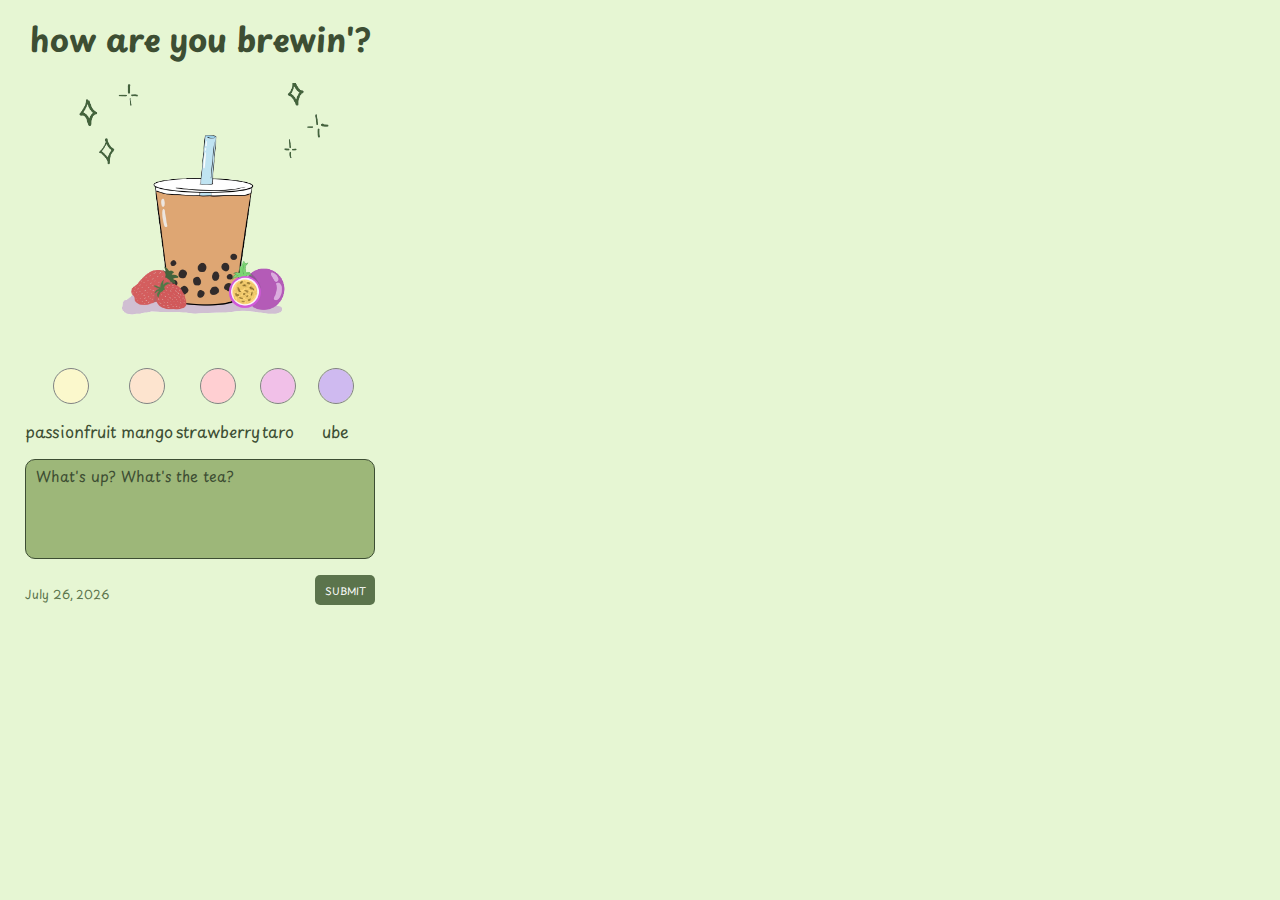
<file: index.html>
<html>
    <head>
        <link rel="stylesheet" href="styles.css">
        <script src='jquery-3.7.1.min.js'></script>
        <script src="index.js"></script>
    </head>
    <body>
        <h1> how are you brewin'? </h1>
        <div>
            <img class="boba_cup" id="boba_cup" src="img/sparkles.png"></img>
        </div>
        <div id="journal_form">
            <div class="mood_options" id="mood_options">
                <div class="opt_with_text">
                    <p class="happy-text">happy</p>
                    <span class="dot happy" id="happy"></span>
                    <p>passionfruit</p>
                </div>
                <div class="opt_with_text">
                    <p class="content-text">content</p>
                    <span class="dot content" id="content"></span>
                    <p>mango</p>
                </div>
                <div class="opt_with_text">
                    <p class="tired-text">tired</p>
                    <span class="dot tired" id="tired"></span>
                    <p>strawberry</p>
                </div>
                <div class="opt_with_text">
                    <p class="sad-text">sad</p>
                    <span class="dot sad" id="sad"></span>
                    <p>taro</p>
                </div>
                <div class="opt_with_text">
                    <p class="frustrated-text">frustrated</p>
                    <span class="dot frustrated" id="frustrated"></span>
                    <p>ube</p>
                </div>
            </div>
            <div>
                <form>
                    <div class="textarea-wrapper">
                        <textarea type="text" id="journal" name="journal" placeholder="What's up? What's the tea?"></textarea>
                    </div>
                </form>
                <button type="submit" class="submit-button" id="submit-button">SUBMIT</button>
                <span><p id="date"></p></span>
            </div>
        </div>
    </body>
</html>
</file>
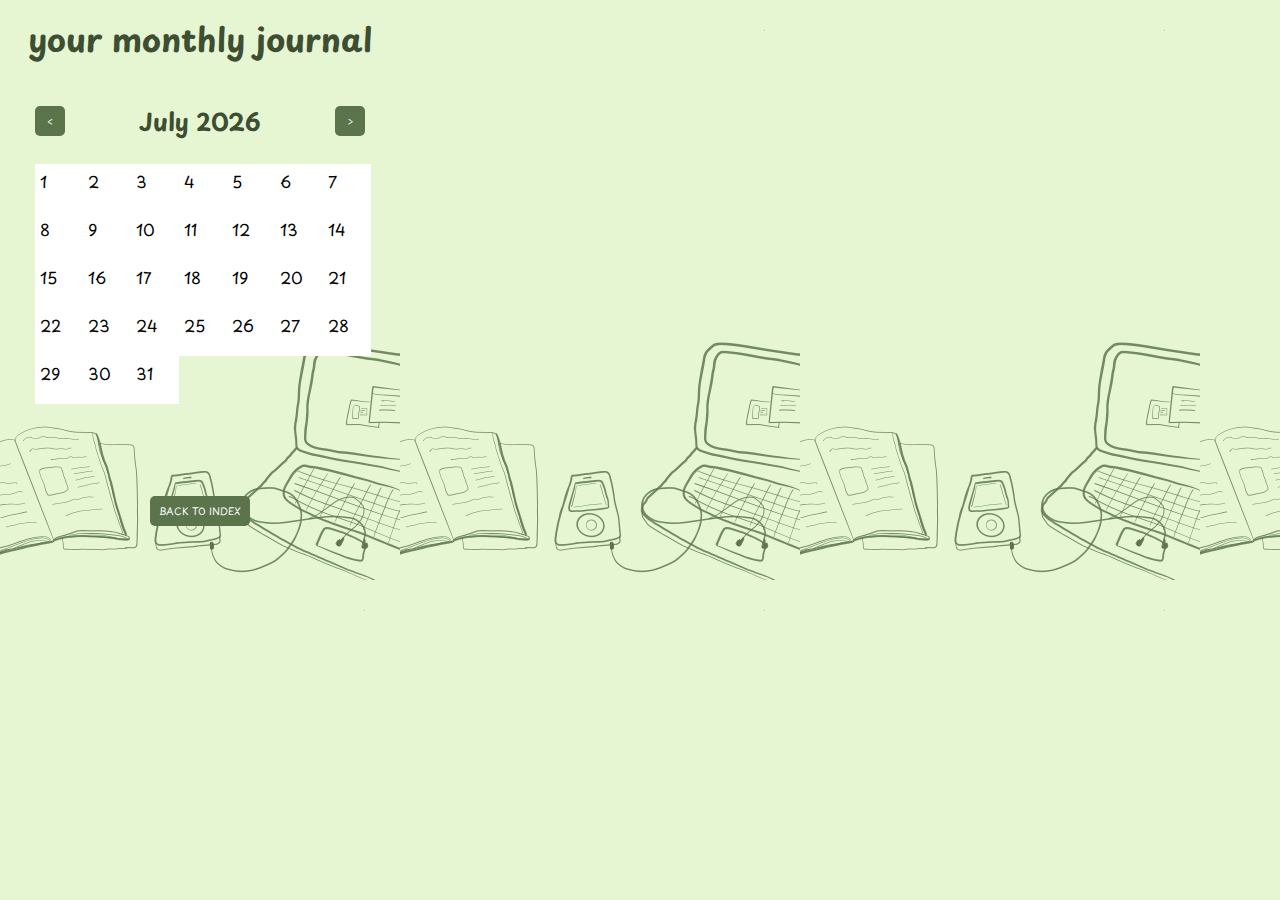
<file: calendar.html>
<html>
    <head>
        <link rel="stylesheet" href="styles.css">
        <script src='jquery-3.7.1.min.js'></script>
        <script src="calendar.js"></script>
        <style>
            body {
              background-image: url('img/frcalendar.jpg');
            }
            </style>  
    </head>
    <body>
        <h1> your monthly journal </h1>
        <div>
            <div id="navigation">
                <button class="month-button" id="prev-month">&lt</button>
                <h2 id="current-month"></h2>
                <button class="month-button" id="next-month">&gt</button>
            </div>
        </div>
        <div class="grid-container">
            <div class="grid-item">1,1</div>
            <div class="grid-item">1,2</div>
            <div class="grid-item">1,3</div>
            <div class="grid-item">1,4</div>
            <div class="grid-item">1,5</div>
            <div class="grid-item">1,6</div>
            <div class="grid-item">1,7</div>
            <div class="grid-item">1,8</div>
            <div class="grid-item">2,1</div>
            <div class="grid-item">2,2</div>
            <div class="grid-item">2,3</div>
            <div class="grid-item">2,4</div>
            <div class="grid-item">2,5</div>
            <div class="grid-item">2,6</div>
            <div class="grid-item">2,7</div>
            <div class="grid-item">2,8</div>
            <div class="grid-item">3,1</div>
            <div class="grid-item">3,2</div>
            <div class="grid-item">3,3</div>
            <div class="grid-item">3,4</div>
            <div class="grid-item">3,5</div>
            <div class="grid-item">3,6</div>
            <div class="grid-item">3,7</div>
            <div class="grid-item">3,8</div>
            <div class="grid-item">4,1</div>
            <div class="grid-item">4,2</div>
            <div class="grid-item">4,3</div>
            <div class="grid-item">4,4</div>
            <div class="grid-item">4,5</div>
            <div class="grid-item">4,6</div>
            <div class="grid-item">4,7</div>
            <div class="grid-item">4,8</div>
        </div>
        <div class="journal-content" id="journal-content">
            <p class="journal-text" id="journal-text">Lorem ipsum dolor sit amet, consectetur adipiscing elit. Lorem ipsum dolor sit amet, consectetur adipiscing elit. Lorem ipsum dolor sit amet, consectetur adipiscing elit. Lorem ipsum dolor sit amet, consectetur adipiscing elit. Lorem ipsum dolor sit amet, consectetur adipiscing elit.</p>
        </div>
        <button class="back-to-index-button" id="back-to-index-button">BACK TO INDEX</button>
        <div>
            
    </body>
</html>
</file>
<file: styles.css>
@import url('https://fonts.googleapis.com/css2?family=Pacifico&display=swap');
@import url('https://fonts.googleapis.com/css2?family=Pacifico&family=Playpen+Sans:wght@400&display=swap');

html {
    width: 400px;
    height: 580px;
}

body {
    background-color: rgb(230, 246, 211);
    text-align: center;
    margin: 15px 25px;
    font-family: "Playpen Sans", sans-serif;
    color: #3d4e33;
}

::-webkit-scrollbar {
    display: none;
}


h1 {
    font-family: "Playpen Sans", sans-serif;
    color: #3d4e33;
    margin-bottom: 20px;
}

/* INDEX */
.boba_cup {
    width: 300px;
    height: 250px;
    object-fit: cover;
    overflow: hidden;
}

div.mood_options img.opt {
    width: 30px;
    height: 30px;
}

.dot {
    height: 30px;
    width: 30px;
    border-radius: 50%;
    display: inline-block;
    outline-color: rgb(131, 131, 131);
    outline-style: solid;
    outline-width: 1px;
    border: 2px solid transparent; 
    box-shadow: none;
    cursor: pointer;
}

.happy {
    background-color: #fbf8cc;
}

.happy-text {
    opacity: 0;
    cursor: default;
    text-shadow: 1px 1px 1px #fef580;
}

.happy:hover, .happy:focus, .happy:active {
    box-shadow: 0 0 20px #fefac1d6;
    -webkit-transform: scale(1.1);
    transform: scale(1.1);
}

.content {
    background-color: #fde4cf;
}

.content-text {
    opacity: 0;
    cursor: default;
    text-shadow: 1px 1px 1px #ffb274;
}

.content:hover, .content:focus, .content:active {
    box-shadow: 0 0 20px #ffd2add2;
    -webkit-transform: scale(1.1);
    transform: scale(1.1);
}

.tired {
    background-color: #ffcfd2;
}

.tired-text {
    opacity: 0;
    cursor: default;
    text-shadow: 1px 1px 1px #ff8d94;
}

.tired:hover, .tired:focus, .tired:active {
    box-shadow: 0 0 20px #ffcfd2d6;
    -webkit-transform: scale(1.1);
    transform: scale(1.1);
}

.sad {
    background-color: #f1c0e8;
}

.sad-text {
    opacity: 0;
    cursor: default;
    text-shadow: 1px 1px 1px #ef7dda;
}

.sad:hover, .sad:focus, .sad:active {
    box-shadow: 0 0 20px #f1c0e8ca;
    -webkit-transform: scale(1.1);
    transform: scale(1.1);
}

.frustrated {
    background-color: #cfbaf0;
}

.frustrated-text {
    opacity: 0;
    cursor: default;
    text-shadow: 1px 1px 1px #ac81f2;
}

.frustrated:hover, .frustrated:focus, .frustrated:active {
    box-shadow: 0 0 20px #cfbaf0df;
    -webkit-transform: scale(1.1);
    transform: scale(1.1);
}

.mood_options {
    display: grid;
    text-align: center;
    grid-template-columns: repeat(5, 1fr);
    margin-top: -20px;
}
 
.opt_with_text {
    display: inline-block;
    vertical-align: middle;
    text-align: center;
}

.mood-text {
    display: flex;
    flex-direction: column;
    margin-top: -1.5rem;
}

.textarea-wrapper {
    display: flex;
    flex-direction: column;
    position: relative;
}

#journal {
    height: 100px;
    width: 350px;
    font-size:11pt;
    text-align: left;
}

form textarea {
    resize: none;
    outline: none;
    border-radius: 10px;
    border: 1px solid;
    background: rgb(157, 183, 121);
    padding: 5px 10px;
    font-family: "Playpen Sans", sans-serif;
    color: #3d4e33;
    -webkit-transition: background-color 0.5s;
}

textarea::placeholder {
    color: #3d4e33;
}

textarea:focus {
    background-color: rgba(165, 193, 126, 0.892);
}

.submit-button {
    border-radius: 5px;
    background-color: #5b744c;
    border: 1px solid transparent;
    color: #fff;
    font-family: "Playpen Sans", sans-serif;
    font-size: 10px;
    width: 60px;
    height: 30px;
    cursor: pointer;
    float: right;
}

.submit-button:hover {
    box-shadow: 0 0 10px #475b3cd2;
}

#date {
    margin-top: 10px;
    font-size: 12px;
    color: #5b744c;
    float: left;
}

/* CALENDAR */
.header-container {
    display: flex;
    align-items: center;
    justify-content: space-between;
    margin-bottom: 20px;
}

#month-display {
    text-align: center;
}

#navigation {
    padding: 0px 10px;
    display: grid;
    grid-template-columns: auto 1fr auto;
    align-items: center;
    text-align: center;
}

.month-button {
    border-radius: 5px;
    background-color: #5b744c;
    border: 1px solid transparent;
    color: #fff;
    font-family: "Playpen Sans", sans-serif;
    font-size: 10px;
    width: 30px;
    height: 30px;
    cursor: pointer;
}

.back-to-index-button {
    border-radius: 5px;
    background-color: #5b744c;
    border: 1px solid transparent;
    color: #fff;
    font-family: "Playpen Sans", sans-serif;
    font-size: 10px;
    width: 100px;
    height: 30px;
    cursor: pointer;
    margin: 10px;
}

.back-to-index-button:hover {
    box-shadow: 0 0 10px #475b3cd2;
}

.grid-container {
    display: grid;
    grid-template-columns: repeat(7, 1fr);
    grid-template-rows: repeat(5, 1fr);
    padding: 5px 10px;
}

.grid-item {
    width: 38px;
    height: 38px;
    background-color: white;
    color: black;
    text-align: left;
    vertical-align: top;
    margin: 0; 
    padding: 5px; 
    cursor: pointer;
}

.calendar-img {
    width: fit-content; 
    height: auto; 
    object-fit: contain; 
    background-image: url('img/calendar.jpg');
    background-size: contain;
    position: relative;
    top: -20px; 
    left: -15px; 
}

.journal-content {
    background-color: white;
    border: 1px solid #5b744c;
    border-radius: 10px;
    height: 70px;
    margin-top: 5px;
    margin-left: 115px;
    margin-right: 90px;
    text-align: left;
    padding-left: 5px;
    padding-right: 3px;
    overflow-y: scroll;
    word-wrap: break-word;
    opacity: 0;
}

.journal-text {
    font-size: 10px;
    margin-top: 3px;
    margin-bottom: 5px;
}
</file>
